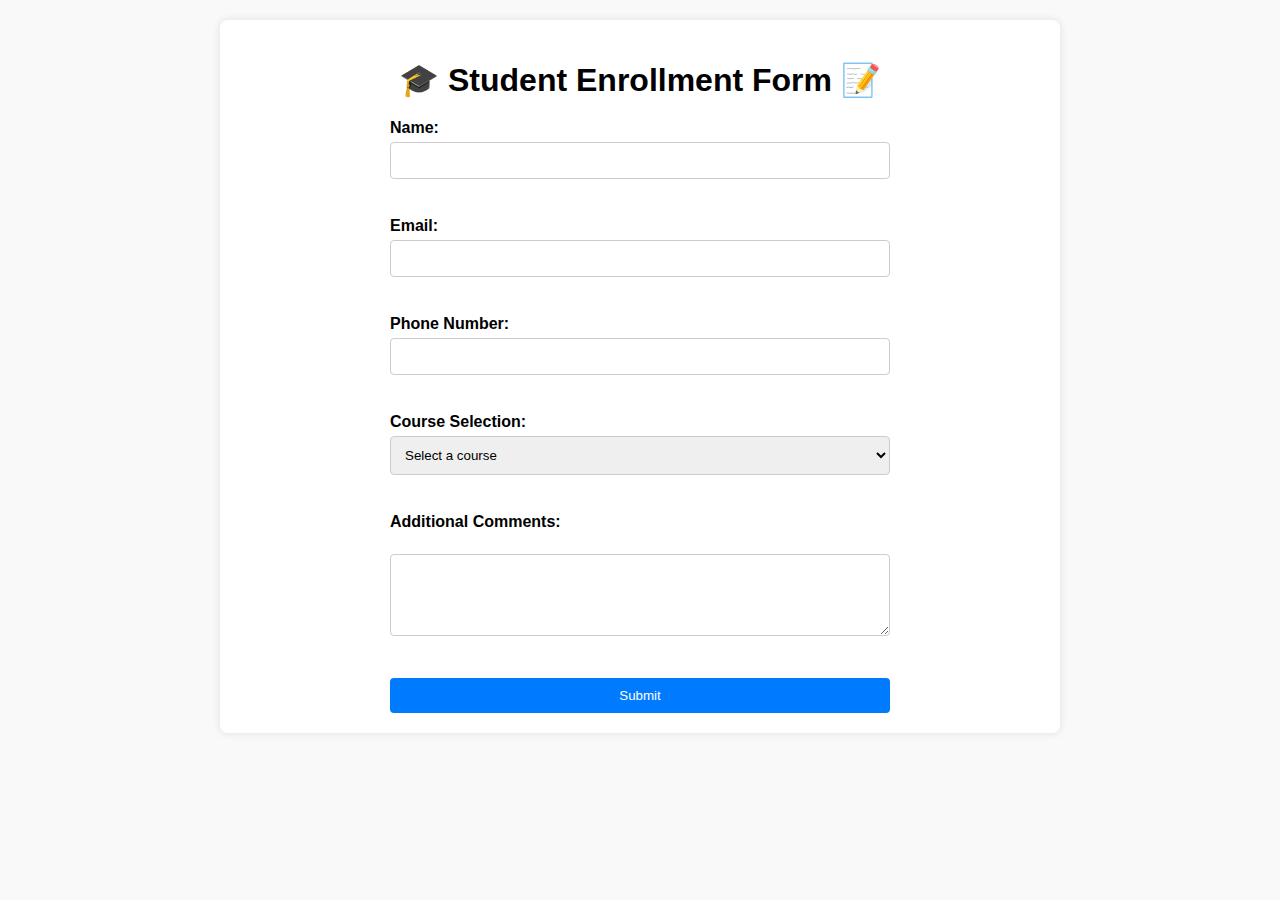
<file: Student Enrollment Form/index.html>
<!DOCTYPE html>
<html lang="en">
  <head>
    <meta charset="UTF-8" />
    <meta name="viewport" content="width=device-width, initial-scale=1.0" />
    <title>Student Enrollment Form</title>
    <link rel="stylesheet" href="style.css" />
  </head>
  <body>
    <div class="container">
      <h1>🎓 Student Enrollment Form 📝</h1>
      <form id="enrollmentForm" onsubmit="return validateForm()">
        <label for="name">Name:</label>
        <input type="text" id="name" name="name" required /><br /><br />

        <label for="email">Email:</label>
        <input type="email" id="email" name="email" required /><br /><br />

        <label for="phone">Phone Number:</label>
        <input
          type="tel"
          id="phone"
          name="phone"
          pattern="[0-9]{10}"
          required
        /><br /><br />

        <label for="course">Course Selection:</label>
        <select id="course" name="course" required>
          <option value="">Select a course</option>
          <option value="Web Development">Web Development</option>
          <option value="Data Science">Data Science</option>
          <option value="Java Programming">Java Programming</option>
          <!-- Add more options as needed --></select
        ><br /><br />

        <label for="comments">Additional Comments:</label><br />
        <textarea
          id="comments"
          name="comments"
          rows="4"
          cols="50"
          required
        ></textarea
        ><br /><br />

        <button type="submit">Submit</button>
      </form>
    </div>

    <script src="script.js"></script>
  </body>
</html>
</file>
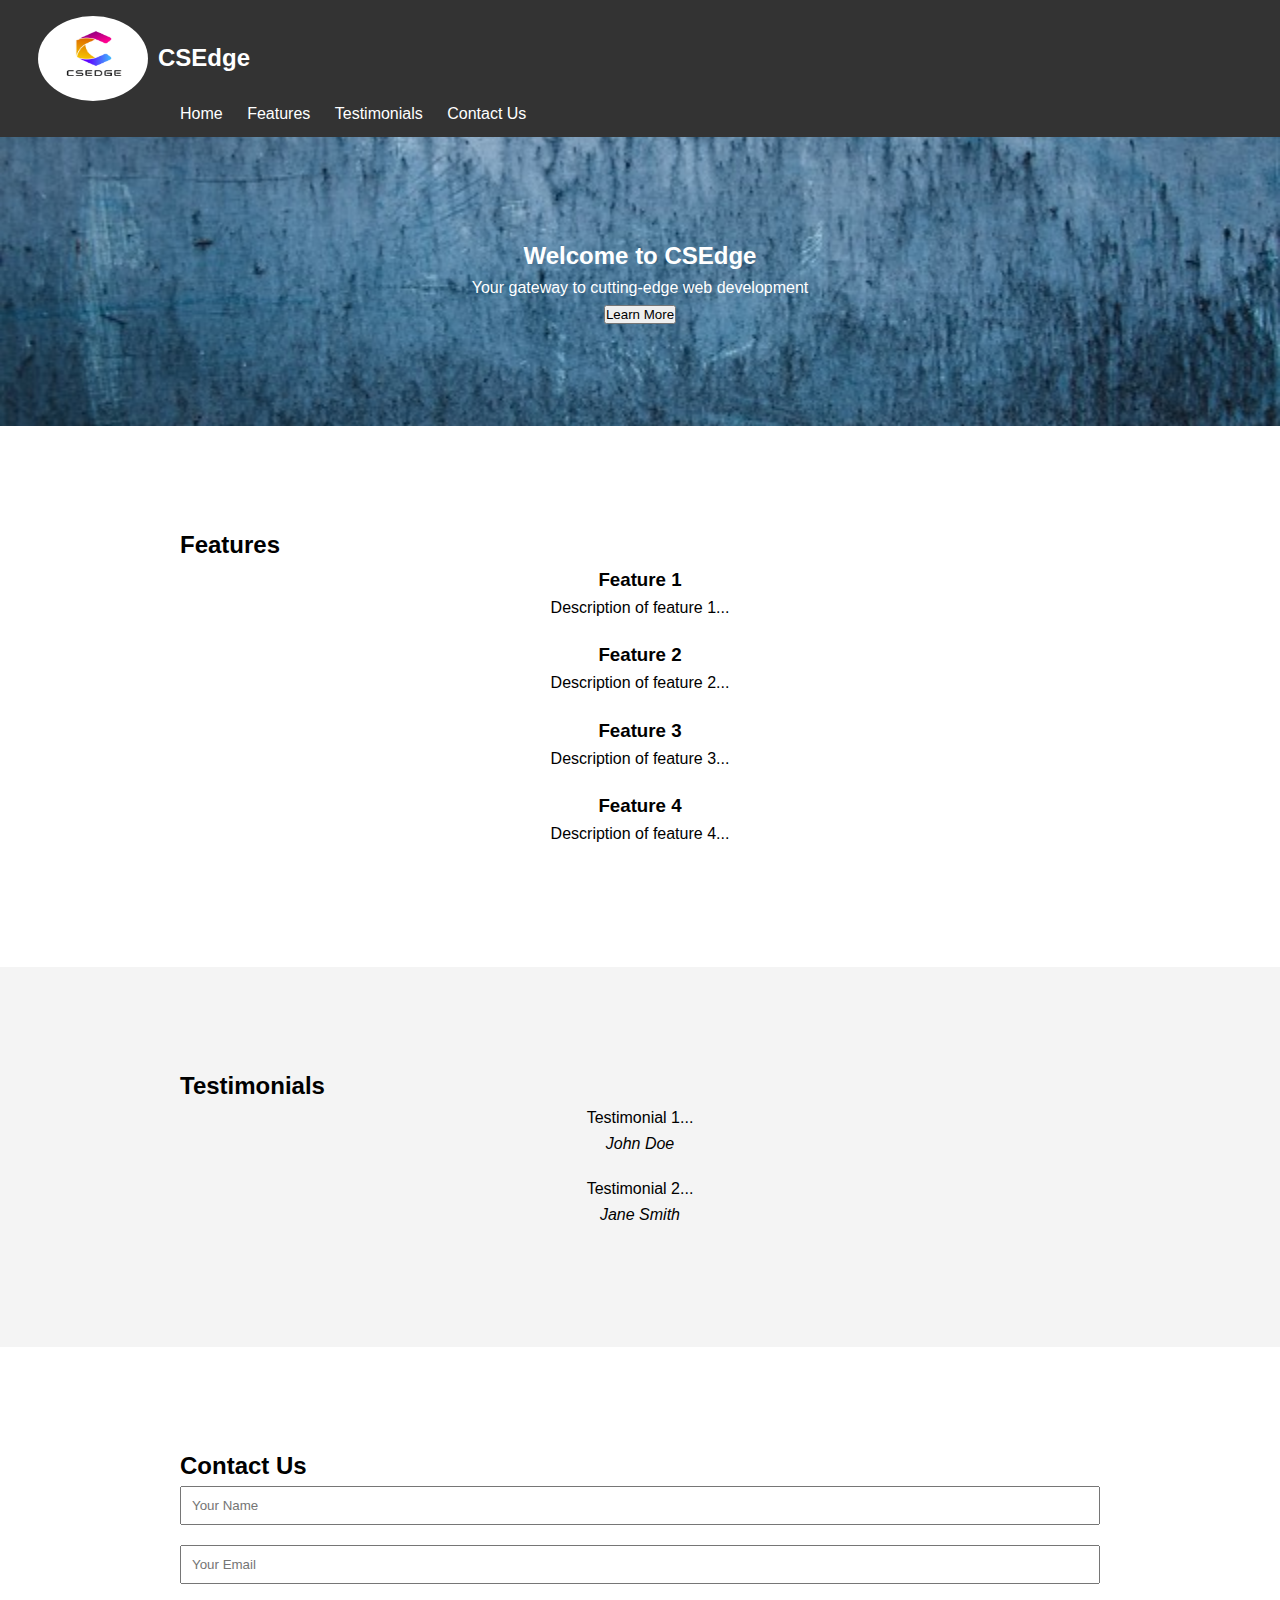
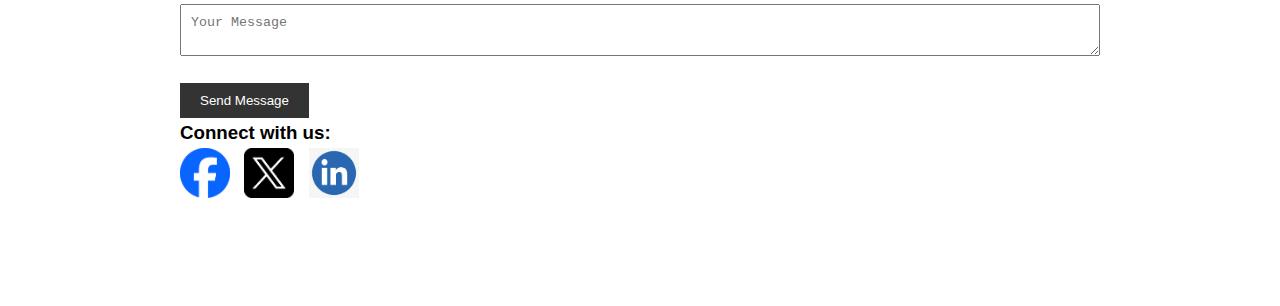
<file: SimpleLandingPage/h.html>
<!DOCTYPE html>
<html lang="en">
  <head>
    <meta charset="UTF-8" />
    <meta name="viewport" content="width=device-width, initial-scale=1.0" />
    <title>CSEdge Landing Page</title>
    <link rel="stylesheet" href="h.css" />
  </head>
  <body>
    <!-- Header Section -->
    <header>
      <div class="header-content">
        <img src="Resources\logo.png" alt="CSEdge Logo" class="logo" />
        <h1 class="site-heading">CSEdge</h1>
        <!-- New heading beside the logo -->
      </div>
      <div class="container">
        <nav>
          <ul>
            <li><a href="#hero">Home</a></li>
            <li><a href="#features">Features</a></li>
            <li><a href="#testimonials">Testimonials</a></li>
            <li><a href="#contact">Contact Us</a></li>
          </ul>
        </nav>
      </div>
    </header>

    <!-- Hero Section -->
    <section id="hero" class="hero">
      <div class="container">
        <h2>Welcome to CSEdge</h2>
        <p>Your gateway to cutting-edge web development</p>
        <button id="learn-more">Learn More</button>
      </div>
    </section>

    <!-- Features Section -->
    <section id="features" class="features">
      <div class="container">
        <h2>Features</h2>
        <div class="feature">
          <h3>Feature 1</h3>
          <p>Description of feature 1...</p>
        </div>
        <div class="feature">
          <h3>Feature 2</h3>
          <p>Description of feature 2...</p>
        </div>
        <div class="feature">
          <h3>Feature 3</h3>
          <p>Description of feature 3...</p>
        </div>
        <div class="feature">
          <h3>Feature 4</h3>
          <p>Description of feature 4...</p>
        </div>
      </div>
    </section>

    <!-- Testimonials Section -->
    <section id="testimonials" class="testimonials">
      <div class="container">
        <h2>Testimonials</h2>
        <div class="testimonial">
          <p>Testimonial 1...</p>
          <cite>John Doe</cite>
        </div>
        <div class="testimonial">
          <p>Testimonial 2...</p>
          <cite>Jane Smith</cite>
        </div>
      </div>
    </section>

    <!-- Contact Us Section -->
    <section id="contact" class="contact">
      <div class="container">
        <h2>Contact Us</h2>
        <form id="contact-form">
          <input type="text" id="name" placeholder="Your Name" required />
          <input type="email" id="email" placeholder="Your Email" required />
          <textarea id="message" placeholder="Your Message" required></textarea>
          <button type="submit">Send Message</button>
        </form>
        <div class="social-links">
          <h3>Connect with us:</h3>
          <a href="#"><img src="Resources\Facebook.png" alt="Facebook" /></a>
          <a href="#"><img src="Resources\Twitter.png" alt="Twitter" /></a>
          <a href="#"><img src="Resources\LinkedIn.jpeg" alt="LinkedIn" /></a>
        </div>
      </div>
    </section>

    <script src="script.js"></script>
  </body>
</html>
</file>
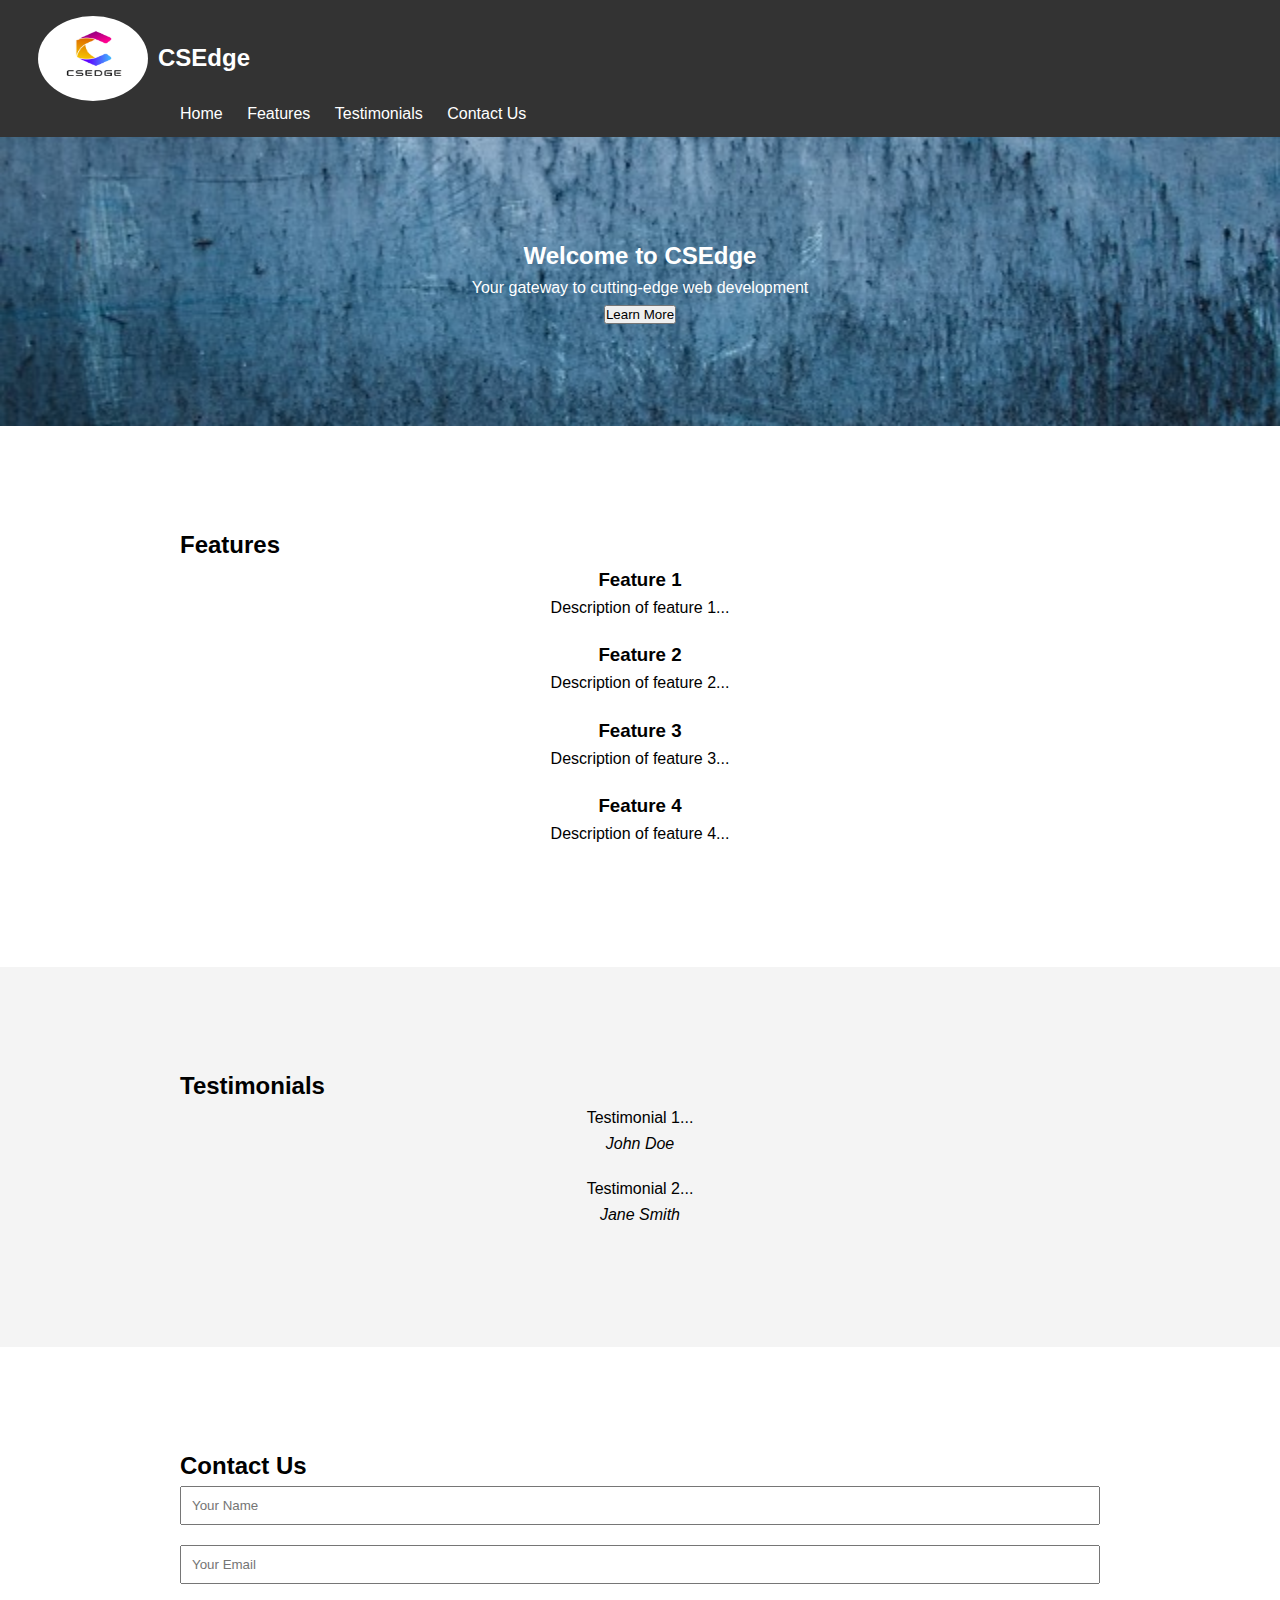
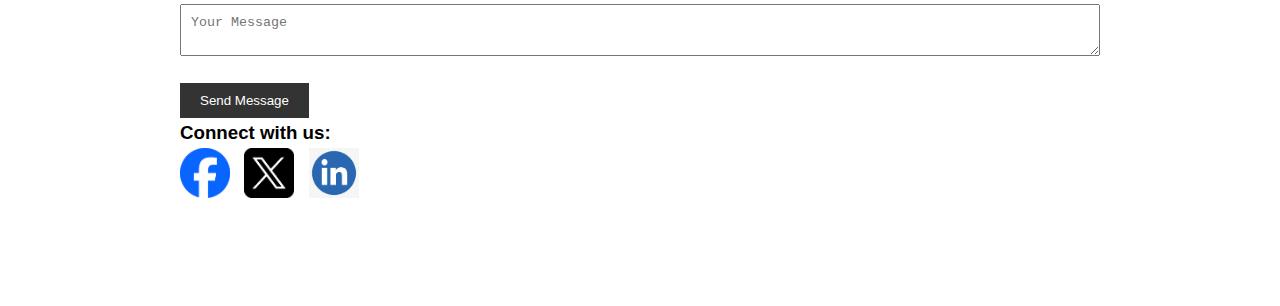
<file: SimpleLandingPage/SimpleLandingPage.html>
<!DOCTYPE html>
<html lang="en">
  <head>
    <meta charset="UTF-8" />
    <meta name="viewport" content="width=device-width, initial-scale=1.0" />
    <title>CSEdge Landing Page</title>
    <link rel="stylesheet" href="SimpleLandingPage
.css" />
  </head>
  <body>
    <!-- Header Section -->
    <header>
      <div class="header-content">
        <img src="Resources\logo.png" alt="CSEdge Logo" class="logo" />
        <h1 class="site-heading">CSEdge</h1>
        <!-- New heading beside the logo -->
      </div>
      <div class="container">
        <nav>
          <ul>
            <li><a href="#hero">Home</a></li>
            <li><a href="#features">Features</a></li>
            <li><a href="#testimonials">Testimonials</a></li>
            <li><a href="#contact">Contact Us</a></li>
          </ul>
        </nav>
      </div>
    </header>

    <!-- Hero Section -->
    <section id="hero" class="hero">
      <div class="container">
        <h2>Welcome to CSEdge</h2>
        <p>Your gateway to cutting-edge web development</p>
        <button id="learn-more">Learn More</button>
      </div>
    </section>

    <!-- Features Section -->
    <section id="features" class="features">
      <div class="container">
        <h2>Features</h2>
        <div class="feature">
          <h3>Feature 1</h3>
          <p>Description of feature 1...</p>
        </div>
        <div class="feature">
          <h3>Feature 2</h3>
          <p>Description of feature 2...</p>
        </div>
        <div class="feature">
          <h3>Feature 3</h3>
          <p>Description of feature 3...</p>
        </div>
        <div class="feature">
          <h3>Feature 4</h3>
          <p>Description of feature 4...</p>
        </div>
      </div>
    </section>

    <!-- Testimonials Section -->
    <section id="testimonials" class="testimonials">
      <div class="container">
        <h2>Testimonials</h2>
        <div class="testimonial">
          <p>Testimonial 1...</p>
          <cite>John Doe</cite>
        </div>
        <div class="testimonial">
          <p>Testimonial 2...</p>
          <cite>Jane Smith</cite>
        </div>
      </div>
    </section>

    <!-- Contact Us Section -->
    <section id="contact" class="contact">
      <div class="container">
        <h2>Contact Us</h2>
        <form id="contact-form">
          <input type="text" id="name" placeholder="Your Name" required />
          <input type="email" id="email" placeholder="Your Email" required />
          <textarea id="message" placeholder="Your Message" required></textarea>
          <button type="submit">Send Message</button>
        </form>
        <div class="social-links">
          <h3>Connect with us:</h3>
          <a href="#"><img src="Resources\Facebook.png" alt="Facebook" /></a>
          <a href="#"><img src="Resources\Twitter.png" alt="Twitter" /></a>
          <a href="#"><img src="Resources\LinkedIn.jpeg" alt="LinkedIn" /></a>
        </div>
      </div>
    </section>

    <script src="script.js"></script>
  </body>
</html>
</file>
<file: Student Enrollment Form/style.css>
body {
  font-family: Arial, sans-serif;
  background-color: #f9f9f9;
  margin: 0;
  padding: 0;
}

.container {
  max-width: 800px;
  margin: 20px auto;
  padding: 20px;
  background-color: #fff;
  border-radius: 8px;
  box-shadow: 0 0 10px rgba(0, 0, 0, 0.1);
}

h1 {
  text-align: center;
  margin-bottom: 20px;
}

form {
  max-width: 500px;
  margin: 0 auto;
}

label {
  display: block;
  margin-bottom: 5px;
  font-weight: bold;
}

input[type="text"],
input[type="email"],
input[type="tel"],
textarea,
select {
  width: 100%;
  padding: 10px;
  margin-bottom: 20px;
  border: 1px solid #ccc;
  border-radius: 4px;
  box-sizing: border-box;
}

textarea {
  resize: vertical;
}

button[type="submit"] {
  width: 100%;
  padding: 10px;
  background-color: #007bff;
  color: #fff;
  border: none;
  border-radius: 4px;
  cursor: pointer;
  transition: background-color 0.3s;
}

button[type="submit"]:hover {
  background-color: #0056b3;
}

.error-message {
  color: #ff0000;
  font-size: 14px;
  margin-top: 5px;
}
</file>
<file: SimpleLandingPage/h.css>
/* Reset some default styles */
* {
  margin: 0;
  padding: 0;
  box-sizing: border-box;
}

/* Basic styles for layout and typography */
body {
  font-family: Arial, sans-serif;
  line-height: 1.6;
}

.container {
  max-width: 960px;
  margin: 0 auto;
  padding: 0 20px;
}

header {
  background: #333;
  color: #fff;
  padding: 10px 0; /* Decrease padding */
}

nav ul {
  list-style: none;
}

nav ul li {
  display: inline;
  margin-right: 20px;
}

nav ul li a {
  color: #fff;
  text-decoration: none;
}

.header-content {
  display: flex; /* Use flexbox for alignment */
  align-items: center; /* Center items vertically */
  padding: 6px 0px 0px 38px;
}

.logo {
  margin-right: 10px; /* Add margin between logo and heading */
  width: 110px;
  height: 85px;
  border-radius: 50%;
}

.site-heading {
  font-size: 24px; /* Adjust font size */
}

.hero {
  background: url("Resources/blue-background-7470781_640.jpg") center/cover;
  color: #fff;
  text-align: center;
  padding: 100px 0;
}

.features {
  padding: 100px 0; /* Increase padding */
}

.features .feature {
  text-align: center;
  margin-bottom: 20px;
}

.testimonials {
  background: #f4f4f4;
  padding: 100px 0; /* Increase padding */
}

.testimonials .testimonial {
  text-align: center;
  margin-bottom: 20px;
}

.contact {
  padding: 100px 0; /* Increase padding */
}

.contact input,
.contact textarea {
  width: 100%;
  margin-bottom: 20px;
  padding: 10px;
}

.contact button {
  padding: 10px 20px;
  background: #333;
  color: #fff;
  border: none;
  cursor: pointer;
}

.social-links a {
  display: inline-block;
  margin-right: 10px;
  color: #333;
  text-decoration: none;
}

.social-links img {
  width: 50px; /* Adjust the size as needed */
  height: 50px; /* Adjust the size as needed */
}

/* Media queries for responsiveness */
@media (max-width: 768px) {
  .container {
    padding: 0 10px;
  }
}
</file>
